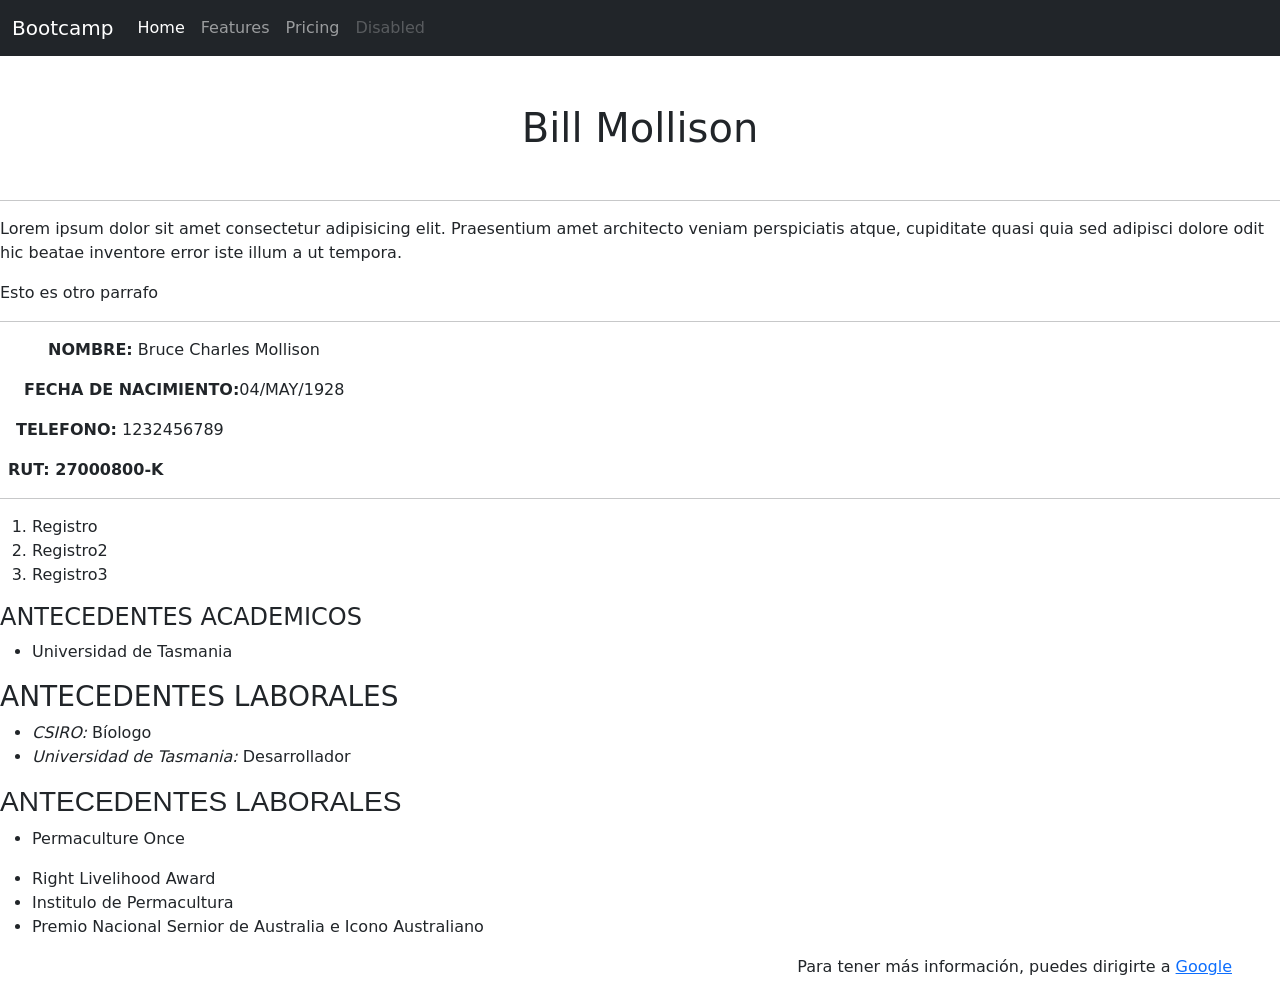
<file: 1.- S1/Comprobacion/index.html>
<!-- Creando un comentario en HTML -->
<!-- HTML:5 Genera estructura basica automaticamente-->
<!DOCTYPE html> <!-- Siempre incluye etiqueta DOCTYPE e indica el tipo de archivo-->
<html lang="en">
  <head>
    <meta charset="utf-8">
    <meta name="viewport" content="width=device-width, initial-scale=1">
    <title>Bootstrap demo</title>
    <!--Enlace hacia la pagina de estilo de boostrap-->
    <link href="https://cdn.jsdelivr.net/npm/bootstrap@5.3.0-alpha1/dist/css/bootstrap.min.css" rel="stylesheet" integrity="sha384-GLhlTQ8iRABdZLl6O3oVMWSktQOp6b7In1Zl3/Jr59b6EGGoI1aFkw7cmDA6j6gD" crossorigin="anonymous">
  </head>
  <body><!-- etiqueta de apertura del body-->
    <!-- barra de navegacion o navbar-->
    <nav class="navbar navbar-expand-lg navbar-dark bg-dark">
        <div class="container-fluid">
            <a class="navbar-brand" href="#">Bootcamp</a>
            <button class="navbar-toggler" type="button" data-bs-toggle="collapse" data-bs-target="#navbarNav"
                aria-controls="navbarNav" aria-expanded="false" aria-label="Toggle navigation">
                <span class="navbar-toggler-icon"></span>
            </button>
            <div class="collapse navbar-collapse" id="navbarNav">
                <ul class="navbar-nav">
                    <li class="nav-item">
                        <a class="nav-link active" aria-current="page" href="#">Home</a>
                    </li>
                    <li class="nav-item">
                        <a class="nav-link" href="#">Features</a>
                    </li>
                    <li class="nav-item">
                        <a class="nav-link" href="#">Pricing</a>
                    </li>
                    <li class="nav-item">
                        <a class="nav-link disabled">Disabled</a>
                    </li>
                </ul>
            </div>
        </div>
    </nav>


    <!--etiquetas para titulos H1,H2,H3,H4,H5,H6-->
    <h1 class="text-center mt-5 mb-5">Bill Mollison</h1>
    <hr>
        <p>Lorem ipsum dolor sit amet consectetur adipisicing elit. Praesentium amet architecto veniam perspiciatis atque, cupiditate quasi quia sed adipisci dolore odit hic beatae inventore error iste illum a ut tempora.</p>
        <p>Esto es otro parrafo</p>
    <hr>
    <p class="ms-5">
        <b>NOMBRE:</b> Bruce Charles Mollison
    </p>
    <p class="ms-4"><b>FECHA DE NACIMIENTO:</b>04/MAY/1928</p>
    <p class="ms-3"><b>TELEFONO:</b> 1232456789</p>
    <p class="ms-2"><b>RUT: 27000800-K</b></p>
    <hr>

    <!--lista ordenada-->
    <ol>
        <li>Registro</li>
        <li>Registro2</li>
        <li>Registro3</li>
    </ol>

    <!--lista no ordenada-->
    <h4>ANTECEDENTES ACADEMICOS</h2>
    <ul>
        <li>Universidad de Tasmania</li>
    </ul>

    <!--lista no ordenada-->
    <h3>ANTECEDENTES LABORALES</h2>
    <ul>
        <li>
            <i>CSIRO:</i> Bíologo
        </li>
        <li><i>Universidad de Tasmania:</i> Desarrollador</li>
    </ul>

    <!--lista no ordenada-->
    <h3 style="font-family: Verdana, Geneva, Tahoma, sans-serif;">ANTECEDENTES LABORALES</h3>
    <ul>
        <li><p>Permaculture Once</p></li>
        <li>Right Livelihood Award</li>
        <li>Institulo de Permacultura</li>
        <li>Premio Nacional Sernior de Australia e Icono Australiano</li>
    </ul>
    <p class="text-end me-5">
        Para tener más información, puedes dirigirte a <a href="https://google.com" target="_blank">Google</a> 
    </p>

    <!--Javascript o bootstrap bundle, bootstrap popper-->
    <script src="https://cdn.jsdelivr.net/npm/bootstrap@5.3.0-alpha1/dist/js/bootstrap.bundle.min.js" integrity="sha384-w76AqPfDkMBDXo30jS1Sgez6pr3x5MlQ1ZAGC+nuZB+EYdgRZgiwxhTBTkF7CXvN" crossorigin="anonymous"></script>
  </body> <!-- etiqueta de cierre-->
</html>
</file>
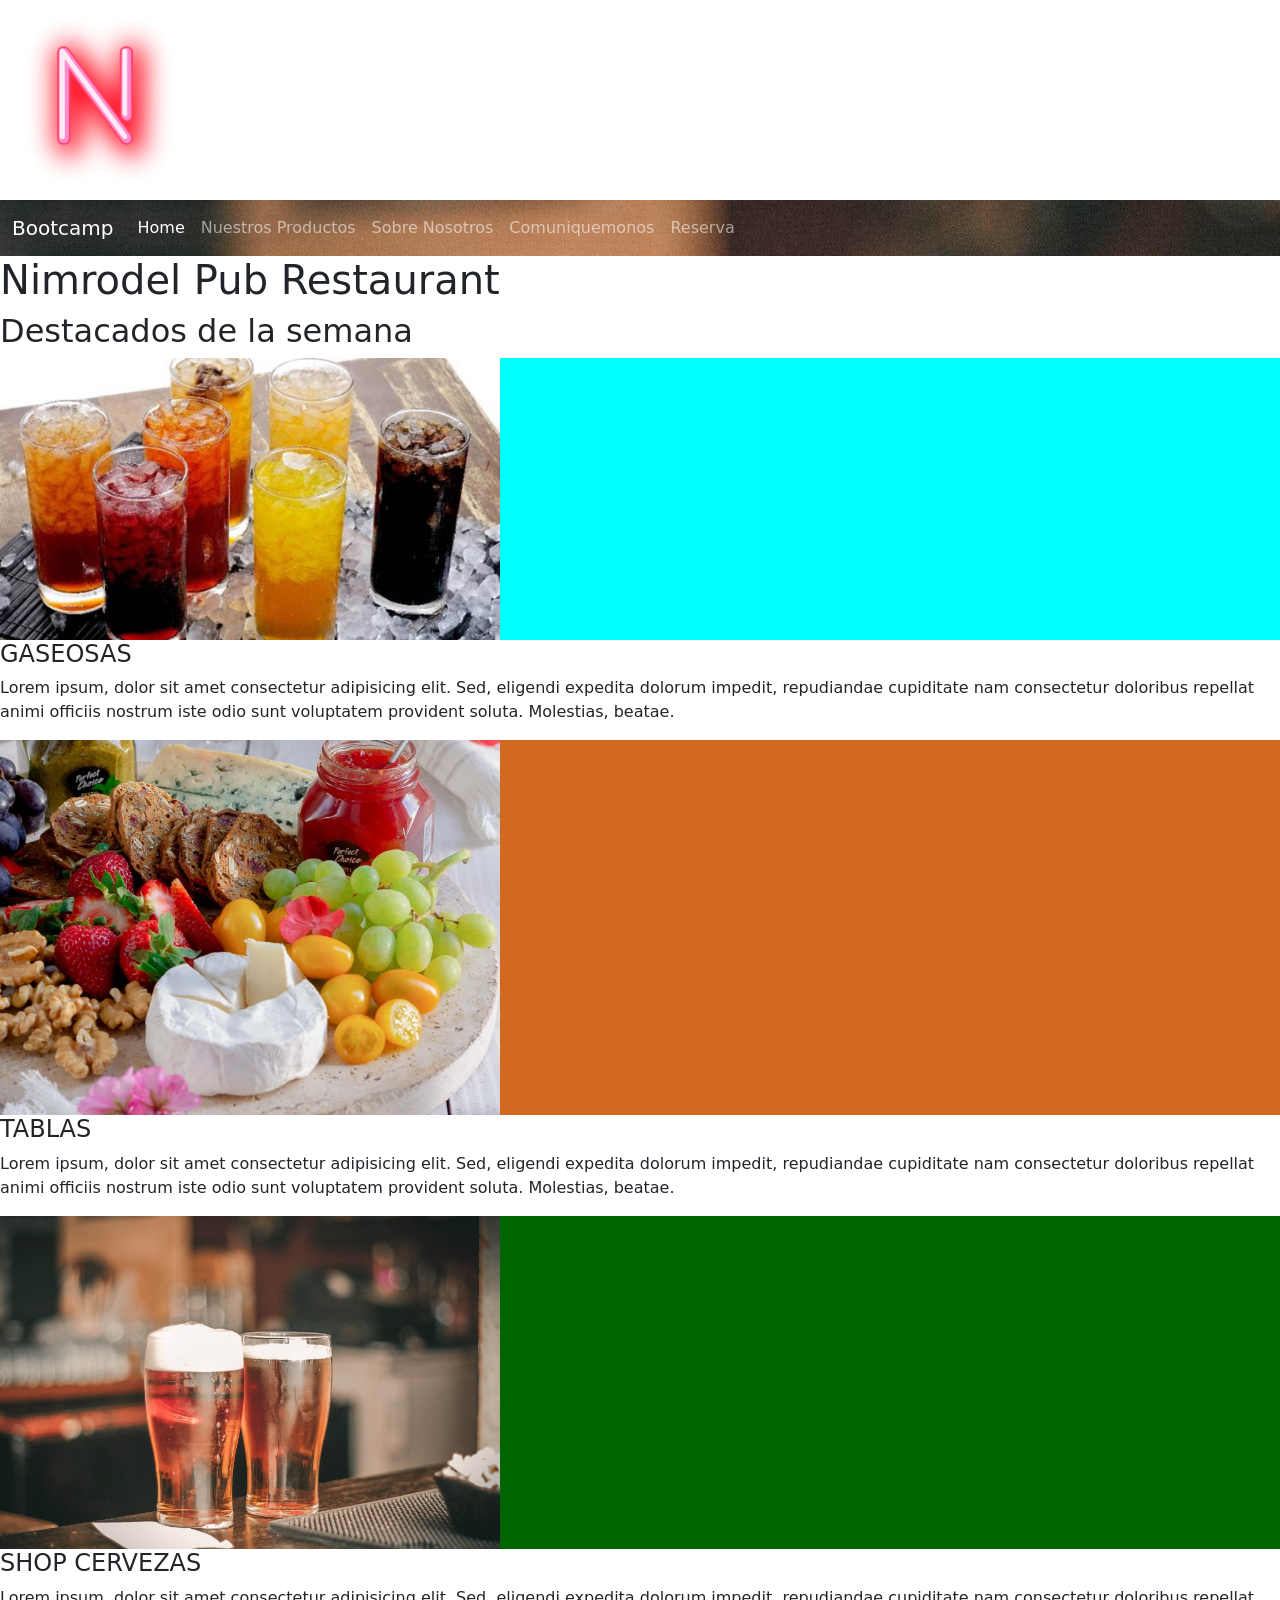
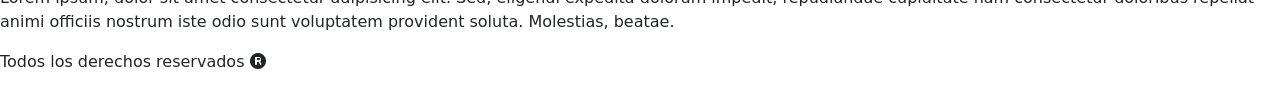
<file: 1.- S1/Evaluacion Final/index.html>
<!-- Creando un comentario en HTML -->
<!-- HTML:5 Genera estructura basica automaticamente-->
<!DOCTYPE html> <!-- Siempre incluye etiqueta DOCTYPE e indica el tipo de archivo-->
<html lang="en">
  <head>
    <meta charset="utf-8">
    <meta name="viewport" content="width=device-width, initial-scale=1">
    <link rel="shortcut icon" href="./img/n1.ico">
    <div>
        <img src="./img/n.png" alt="Logo" style="width: 200px;">
    </div>
    <title>Nimrodel Pub Restaurant</title>
    <!--fontawesome-->
    <link rel="stylesheet" href="https://cdnjs.cloudflare.com/ajax/libs/font-awesome/6.3.0/css/all.min.css" integrity="sha384- UHRtZLI+pbxtHCWp1t77Bi1L4ZtiqrqD80Kn4Z8NTSRyMA2Fd33n5dQ8lWUE00s/" crossorigin="anonymous">
    <!--Enlace hacia la pagina de estilo de boostrap-->
    <link href="https://cdn.jsdelivr.net/npm/bootstrap@5.3.0-alpha1/dist/css/bootstrap.min.css" rel="stylesheet" integrity="sha384-GLhlTQ8iRABdZLl6O3oVMWSktQOp6b7In1Zl3/Jr59b6EGGoI1aFkw7cmDA6j6gD" crossorigin="anonymous">
  </head>
  <body><!-- etiqueta de apertura del body-->
    <!-- barra de navegacion o navbar-->
    <nav class="navbar navbar-expand-lg navbar-dark bg-dark" style="background-image: url('./img/shop.jpeg')">
        <div class="container-fluid">
            <a class="navbar-brand" href="#">Bootcamp</a>
            <button class="navbar-toggler" type="button" data-bs-toggle="collapse" data-bs-target="#navbarNav"
                aria-controls="navbarNav" aria-expanded="false" aria-label="Toggle navigation">
                <span class="navbar-toggler-icon"></span>
            </button>
            <div class="collapse navbar-collapse" id="navbarNav">
                <ul class="navbar-nav">
                    <li class="nav-item">
                        <a class="nav-link active" aria-current="page" href="#">Home</a>
                    </li>
                    <li class="nav-item">
                        <a class="nav-link" href="#">Nuestros Productos</a>
                    </li>
                    <li class="nav-item">
                        <a class="nav-link" href="#">Sobre Nosotros</a>
                    </li>
                    <li class="nav-item">
                        <a class="nav-link" href="#">Comuniquemonos</a>
                    </li>
                    <li class="nav-item">
                        <a class="nav-link" href="#">Reserva</a>
                    </li>
                </ul>
            </div>
        </div>
    </nav>

    <!--Seccion Titulo Pagina-->
    <section>
        <h1>Nimrodel Pub Restaurant</h1>
    </section>

    <!--Contenido-->
    <main>
        <!--Destacados de la semana-->
        <h2>Destacados de la semana</h2>
        <section>
            <div style="background-color: aqua;">
                <img src="./img/bebidas.jpg" alt="bebidas" style="width: 500px;">
            </div>
            <div>
                <h4>GASEOSAS</h4>
            </div>
            <div>
                <p>Lorem ipsum, dolor sit amet consectetur adipisicing elit. Sed, eligendi expedita dolorum impedit, repudiandae cupiditate nam consectetur doloribus repellat animi officiis nostrum iste odio sunt voluptatem provident soluta. Molestias, beatae.</p>
            </div>
        </section>
        <section>
            <div style="background-color: chocolate">
                <img src="./img/tablas.jpg" alt="bebidas" style="width: 500px;">
            </div>
            <div>
                <h4>TABLAS</h4>
            </div>
            <div>
                <p>Lorem ipsum, dolor sit amet consectetur adipisicing elit. Sed, eligendi expedita dolorum impedit, repudiandae cupiditate nam consectetur doloribus repellat animi officiis nostrum iste odio sunt voluptatem provident soluta. Molestias, beatae.</p>
            </div>
        </section>
        <section>
            <div style="background-color: darkgreen">
                <img src="./img/shop.jpeg" alt="bebidas" style="width: 500px;">
            </div>
            <div>
                <h4>SHOP CERVEZAS</h4>
            </div>
            <div>
                <p>Lorem ipsum, dolor sit amet consectetur adipisicing elit. Sed, eligendi expedita dolorum impedit, repudiandae cupiditate nam consectetur doloribus repellat animi officiis nostrum iste odio sunt voluptatem provident soluta. Molestias, beatae.</p>
            </div>
        </section>
    </main>

    <!--pie de pagina o footer-->
    <footer>
        <p>Todos los derechos reservados <i class="fa-solid fa-registered"></i></p>
    </footer>

    <!--Javascript o bootstrap bundle, bootstrap popper-->
    <script src="https://cdn.jsdelivr.net/npm/bootstrap@5.3.0-alpha1/dist/js/bootstrap.bundle.min.js" integrity="sha384-w76AqPfDkMBDXo30jS1Sgez6pr3x5MlQ1ZAGC+nuZB+EYdgRZgiwxhTBTkF7CXvN" crossorigin="anonymous"></script>
  </body> <!-- etiqueta de cierre-->
</html>
</file>
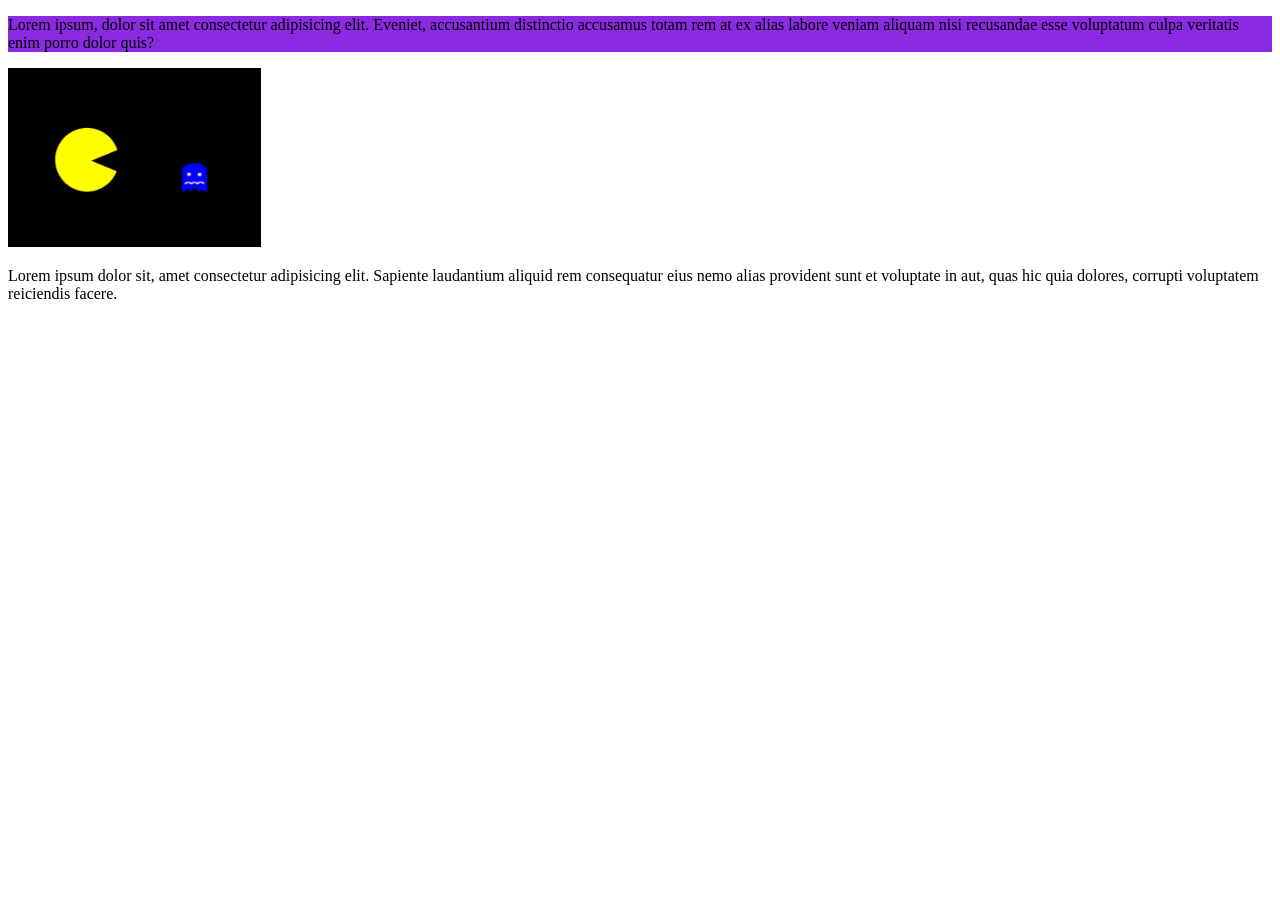
<file: 10.- S10/Comprobacion/index.html>
<!DOCTYPE html>
<html lang="en">
<head>
    <meta charset="UTF-8">
    <meta http-equiv="X-UA-Compatible" content="IE=edge">
    <meta name="viewport" content="width=device-width, initial-scale=1.0">
    <title>Document</title>
    <link rel="stylesheet" href="./css/style.css">
    <!-- jQuery -->
    <script src="https://code.jquery.com/jquery-3.6.4.js" integrity="sha256-a9jBBRygX1Bh5lt8GZjXDzyOB+bWve9EiO7tROUtj/E=" crossorigin="anonymous"></script>
</head>
<body>
    <!-- estructura a modificar -->
    <div class="caja1 container">
        <div id="text1">
            <p> Lorem ipsum, dolor sit amet consectetur adipisicing elit. Eveniet, accusantium distinctio accusamus totam
                rem at ex alias labore veniam aliquam nisi recusandae esse voluptatum culpa veritatis enim porro dolor quis?
            </p>
        </div>
        <div id="text2">
            <p> Lorem ipsum, dolor sit amet consectetur adipisicing elit. Eveniet, accusantium distinctio accusamus totam
                rem at ex alias labore veniam aliquam nisi recusandae esse voluptatum culpa veritatis enim porro dolor quis?
            </p>
        </div>
    </div>
    <div id="caja2"> <img src="./img/Pac-Man_Cutscene.svg.png" id="img" width="20%" alt=""> </div>
    <div id="caja3">
        <p>Lorem ipsum dolor sit, amet consectetur adipisicing elit. Sapiente laudantium aliquid rem consequatur eius nemo
            alias provident sunt et voluptate in aut, quas hic quia dolores, corrupti voluptatem reiciendis facere.</p>
    </div>
    <!-- enlazar el script -->
    <script src="./js/javascript.js"></script>
</body>
</html>
</file>
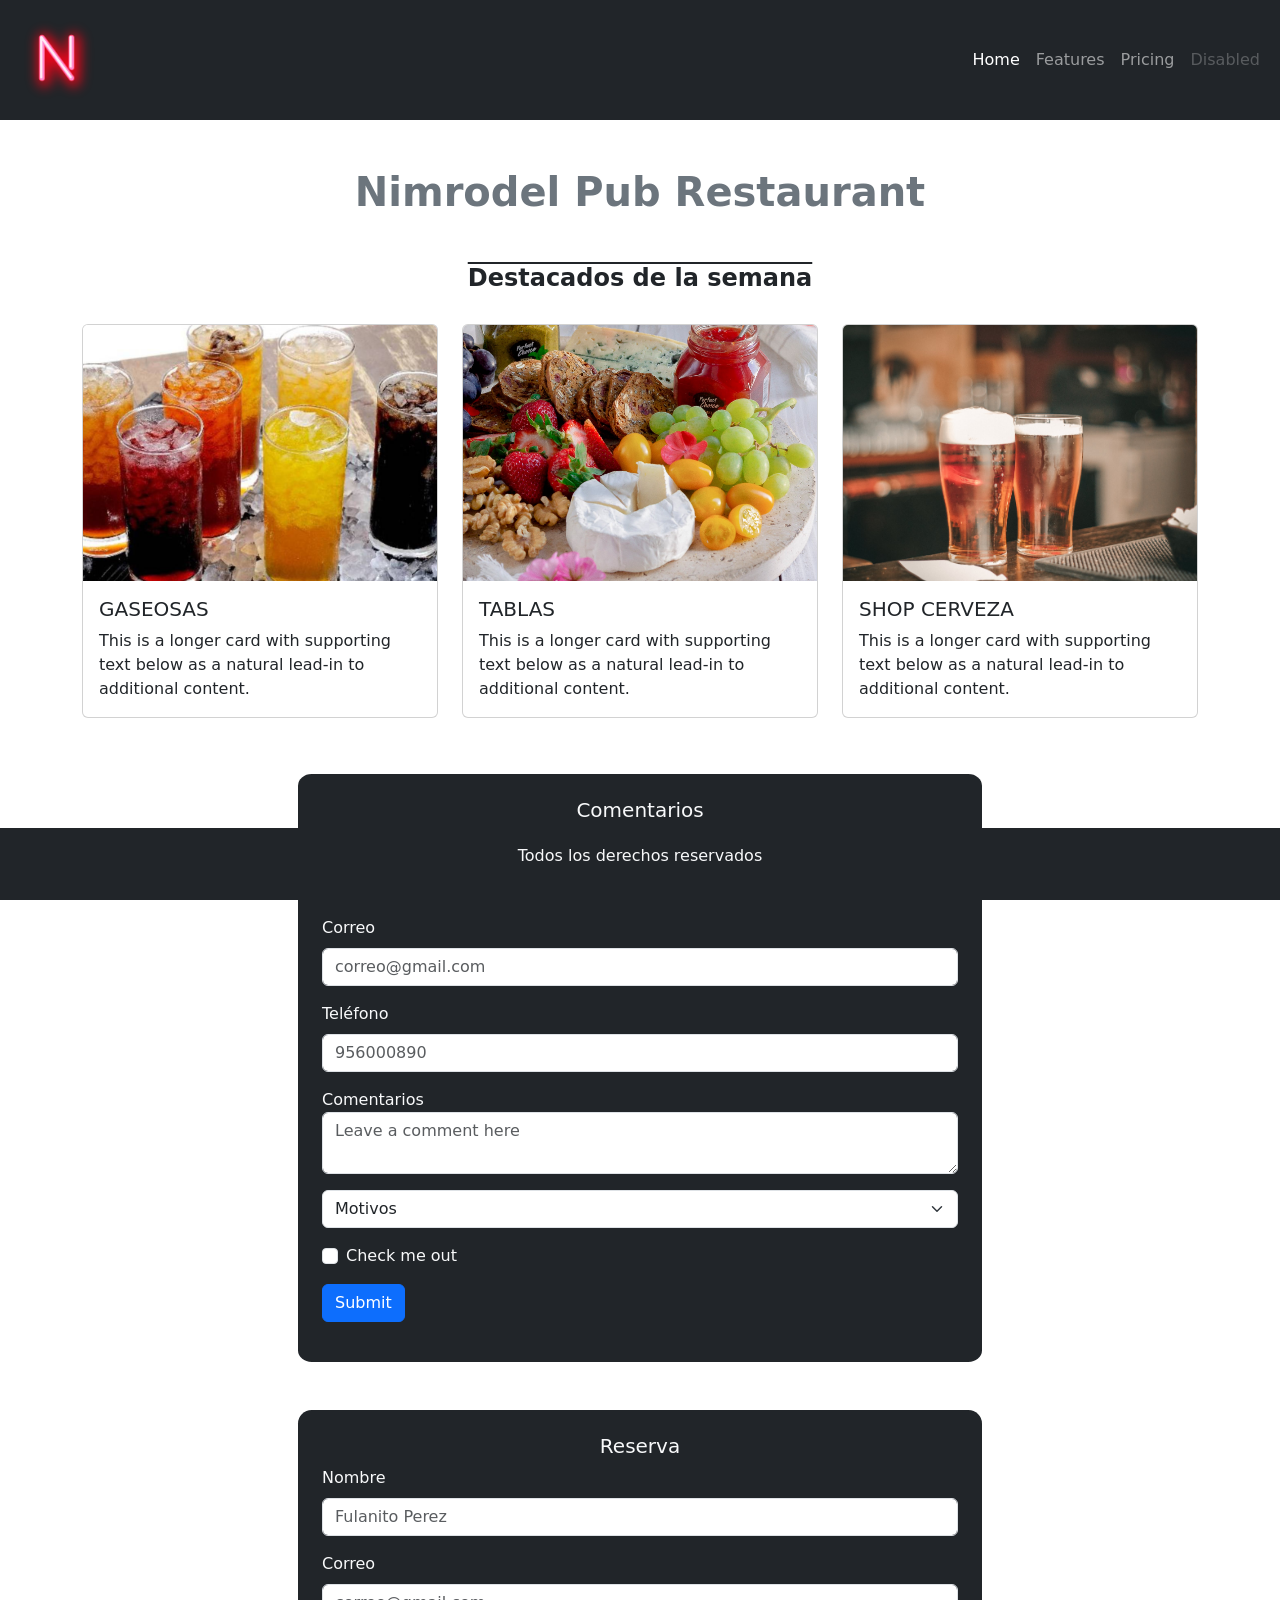
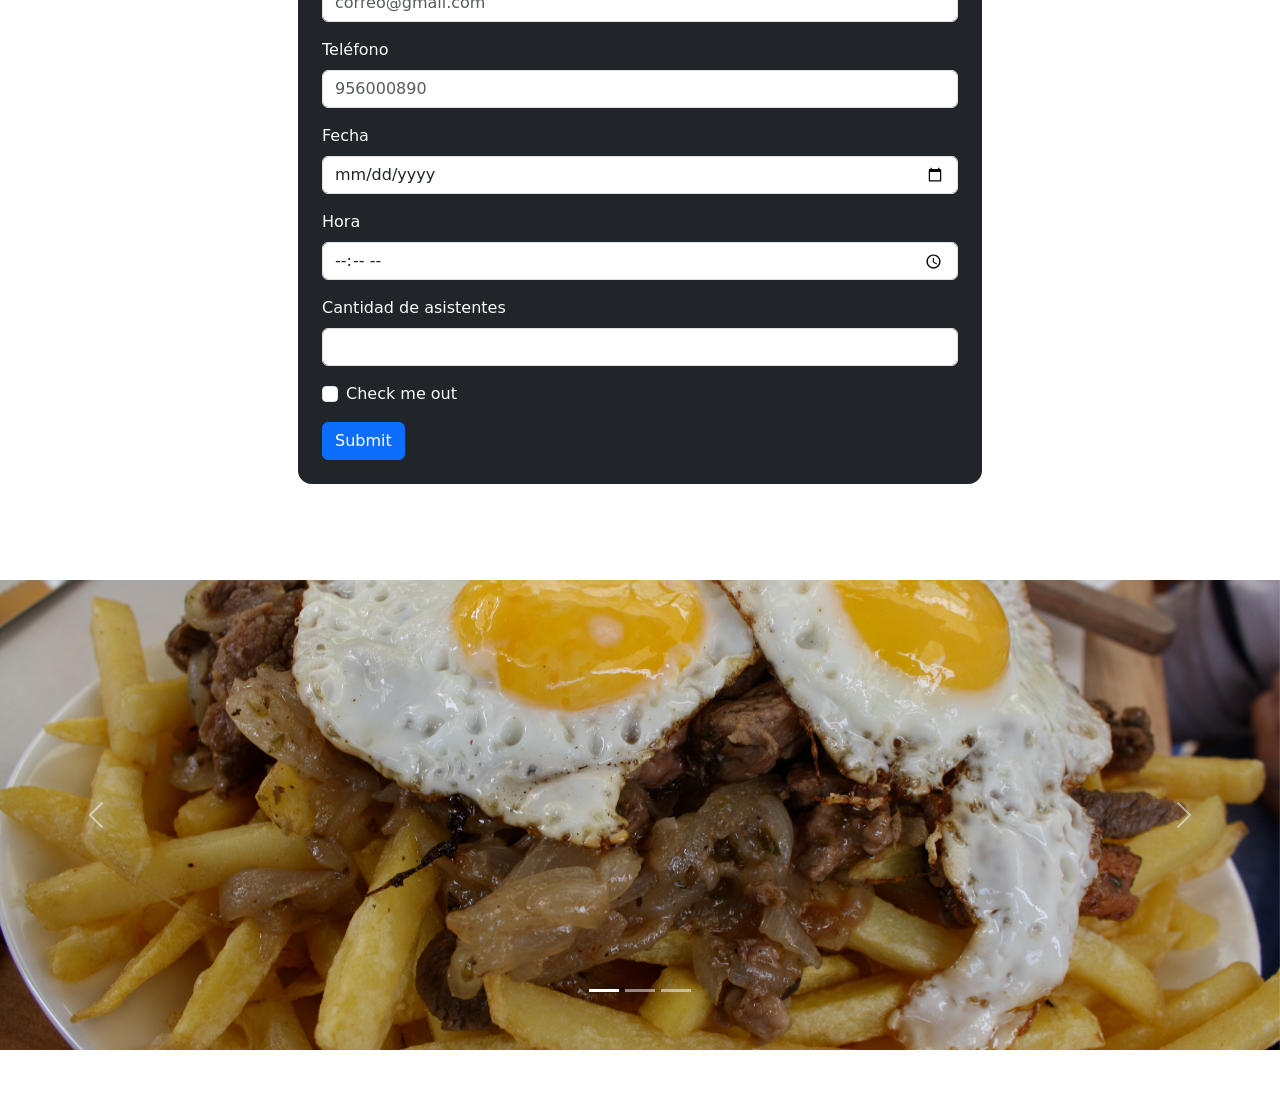
<file: 10.- S10/Evaluacion Final/index.html>
<!doctype html>
<html lang="en">
  <head>
    <meta charset="utf-8">
    <meta name="viewport" content="width=device-width, initial-scale=1">
    <title>Nimrodel Pub Restaurant</title>
    <!--bootstrap style-->
    <link href="https://cdn.jsdelivr.net/npm/bootstrap@5.3.0-alpha2/dist/css/bootstrap.min.css" rel="stylesheet" integrity="sha384-aFq/bzH65dt+w6FI2ooMVUpc+21e0SRygnTpmBvdBgSdnuTN7QbdgL+OapgHtvPp" crossorigin="anonymous">
    <!-- estilo propio -->
    <link rel="stylesheet" href="./css/style.css">
    <!-- jQuery -->
    <script src="https://code.jquery.com/jquery-3.6.4.js" integrity="sha256-a9jBBRygX1Bh5lt8GZjXDzyOB+bWve9EiO7tROUtj/E=" crossorigin="anonymous"></script>
  </head>
  <body>
    <!-- nav -->
    <nav class="navbar navbar-expand-lg navbar-dark bg-dark">
        <div class="container-fluid">
          <a class="navbar-brand w-75" href="#"><img src="./img/n.png" alt="logo" class=""></a>
          <button class="navbar-toggler" type="button" data-bs-toggle="collapse" data-bs-target="#navbarNav" aria-controls="navbarNav" aria-expanded="false" aria-label="Toggle navigation">
            <span class="navbar-toggler-icon"></span>
          </button>
          <div class="collapse navbar-collapse" id="navbarNav">
            <ul class="navbar-nav ms-auto">
              <li class="nav-item">
                <a class="nav-link active" aria-current="page" href="#">Home</a>
              </li>
              <li class="nav-item">
                <a class="nav-link" href="#">Features</a>
              </li>
              <li class="nav-item">
                <a class="nav-link" href="#">Pricing</a>
              </li>
              <li class="nav-item">
                <a class="nav-link disabled">Disabled</a>
              </li>
            </ul>
          </div>
        </div>
    </nav>

    <!-- titulo -->
    <section class="mt-5">
        <div class="container text-center">
          <h1 class="pb-4 text-secondary fw-bold">Nimrodel Pub Restaurant</h1>
          <h4 class="pt-3 fw-bold">Destacados de la semana</h4>
        </div>
    </section>

    <!-- cartas -->
    <section class="container mt-4">
        <div class="row row-cols-1 row-cols-md-3 g-6">
            <!-- primera carta -->
            <div class="col my-2">
              <div class="card h-100">
                <img src="./img/bebidas.jpg" class="card-img-top object-fit-cover" alt="bebidas" style="height: 20vw;">
                <div class="card-body">
                  <h5 class="card-title">GASEOSAS</h5>
                  <p class="card-text">This is a longer card with supporting text below as a natural lead-in to additional content.</p>
                </div>
              </div>
            </div>
            <!-- segunda carta -->
            <div class="col my-2">
              <div class="card h-100">
                <img src="./img/tablas.jpg" class="card-img-top object-fit-cover" alt="tablas" style="height: 20vw;">
                <div class="card-body">
                  <h5 class="card-title">TABLAS</h5>
                  <p class="card-text">This is a longer card with supporting text below as a natural lead-in to additional content.</p>
                </div>
              </div>
            </div>
            <!-- tercera carta -->
            <div class="col my-2">
              <div class="card h-100">
                <img src="./img/shop.jpeg" class="card-img-top object-fit-cover" alt="shops" style="height: 20vw;">
                <div class="card-body">
                  <h5 class="card-title">SHOP CERVEZA</h5>
                  <p class="card-text">This is a longer card with supporting text below as a natural lead-in to additional content.</p>
                </div>
              </div>
            </div>
        </div>
    </section>

    <!-- formularios -->
    <section class="container mt-5 mb-5 d-none d-md-block">
      <div class="row">
        <!-- contacto -->
        <div class="formulario col-sm-12 col-md-12 mb-5 m-auto p-4 bg-dark text-light">
            <form>
                <h5 class="text-center">Comentarios</h5>
                <div class="mb-3"> <!--nombre-->
                  <label for="nombre" class="form-label">Nombre</label>
                  <input type="text" class="form-control" id="nombreC" aria-describedby="ingresoNombre" placeholder="Fulanito Perez">
                </div>
                <div class="mb-3"><!--Correo-->
                  <label for="correo" class="form-label">Correo</label>
                  <input type="email" class="form-control" id="correoC" placeholder="correo@gmail.com">
                </div>
                <div class="mb-3"><!--telefono-->
                  <label for="telefono" class="form-label">Teléfono</label>
                  <input type="tel" class="form-control" id="telefonoC" placeholder="956000890">
                </div>
                <div class="mb-3"><!--comentarios-->
                  <label for="floatingTextarea">Comentarios</label>
                  <textarea class="form-control" placeholder="Leave a comment here" id="floatingTextarea"></textarea>
                </div>
                <select class="form-select mb-3" aria-label="select"><!--selector-->
                  <option selected>Motivos</option>
                  <option value="1">One</option>
                  <option value="2">Two</option>
                  <option value="3">Three</option>
                </select>
                <div class="mb-3 form-check"> <!--checkbox-->
                  <input type="checkbox" class="form-check-input" id="exampleCheck1C">
                  <label class="form-check-label" for="exampleCheck1">Check me out</label>
                </div>
                <!-- boton -->
                <button type="submit" class="btn btn-primary mb-3">Submit</button>
            </form>
        </div>
        <!-- reserva -->
        <div class="formulario col-sm-12 col-md-12 mb-5 m-auto p-4 bg-dark text-light">
            <form id="reserva">
              <h5 class="text-center">Reserva</h5>
              <div class="mb-3"> <!--nombre-->
                <label for="nombre" class="form-label">Nombre</label>
                <input type="text" class="form-control" id="nombreReserva" aria-describedby="ingresoNombre" placeholder="Fulanito Perez">
              </div>
              <div class="mb-3"><!--Correo-->
                <label for="correo" class="form-label">Correo</label>
                <input type="email" class="form-control" id="correoReserva" placeholder="correo@gmail.com">
              </div>
              <div class="mb-3"><!--telefono-->
                <label for="telefono" class="form-label">Teléfono</label>
                <input type="tel" class="form-control" id="telefonoReserva" placeholder="956000890">
              </div>
              <div class="mb-3"><!--fecha-->
                <label for="fecha" class="form-label">Fecha</label>
                <input type="date" class="form-control" id="fechaReserva">
              </div>
              <div class="mb-3"><!--hora-->
                <label for="hora" class="form-label">Hora</label>
                <input type="time" class="form-control" id="horaReserva">
              </div>
              <div class="mb-3"><!--cantidad de asistentes-->
                <label for="asistentes" class="form-label">Cantidad de asistentes</label>
                <input type="number" class="form-control" id="asistentesReserva" min="1">
              </div>
                <div class="mb-3 form-check">
                  <input type="checkbox" class="form-check-input" id="exampleCheck1Reserva">
                  <label class="form-check-label" for="exampleCheck1">Check me out</label>
                </div>
                <button type="submit" class="btn btn-primary">Submit</button>
            </form>
        </div>
      </div>
    </section>

    <!-- carousel de imagenes -->
    <section class="container-fluid mb-5 p-0 stycky-bottom">
      <div id="carouselExampleIndicators" class="carousel slide">
        <div class="carousel-indicators mb-5">
          <button type="button" data-bs-target="#carouselExampleIndicators" data-bs-slide-to="0" class="active" aria-current="true" aria-label="Slide 1"></button>
          <button type="button" data-bs-target="#carouselExampleIndicators" data-bs-slide-to="1" aria-label="Slide 2"></button>
          <button type="button" data-bs-target="#carouselExampleIndicators" data-bs-slide-to="2" aria-label="Slide 3"></button>
        </div>
        <div class="carousel-inner">
          <div class="carousel-item active">
            <img src="./img/chorillana.jpg" class="d-block w-100" alt="...">
          </div>
          <div class="carousel-item">
            <img src="./img/mojito.jpg" class="d-block w-100" alt="...">
          </div>
          <div class="carousel-item">
            <img src="./img/vino.jpg" class="d-block w-100" alt="...">
          </div>
        </div>
        <button class="carousel-control-prev" type="button" data-bs-target="#carouselExampleIndicators" data-bs-slide="prev">
          <span class="carousel-control-prev-icon" aria-hidden="true"></span>
          <span class="visually-hidden">Previous</span>
        </button>
        <button class="carousel-control-next" type="button" data-bs-target="#carouselExampleIndicators" data-bs-slide="next">
          <span class="carousel-control-next-icon" aria-hidden="true"></span>
          <span class="visually-hidden">Next</span>
        </button>
      </div>
    </section>
    
    <!-- footer o pie de pagina -->
    <footer class="p-3 bg-dark text-light text-center fixed-bottom">
        <p>Todos los derechos reservados</p>
    </footer>
    <!-- bootstrap javascript, popper y bundle -->
    <script src="https://cdn.jsdelivr.net/npm/bootstrap@5.3.0-alpha2/dist/js/bootstrap.bundle.min.js" integrity="sha384-qKXV1j0HvMUeCBQ+QVp7JcfGl760yU08IQ+GpUo5hlbpg51QRiuqHAJz8+BrxE/N" crossorigin="anonymous"></script>
    <!-- agregando javascript propio -->
    <script src="./js/javascript.js"></script>
  </body>
</html>

<!-- 
https://i.postimg.cc/44crbz5p/bebidas.jpg
https://i.postimg.cc/VLc27dGp/n.png
https://i.postimg.cc/KvrwCxCz/shop.jpg
https://i.postimg.cc/FHr84wQx/tablas.jpg 
-->
</file>
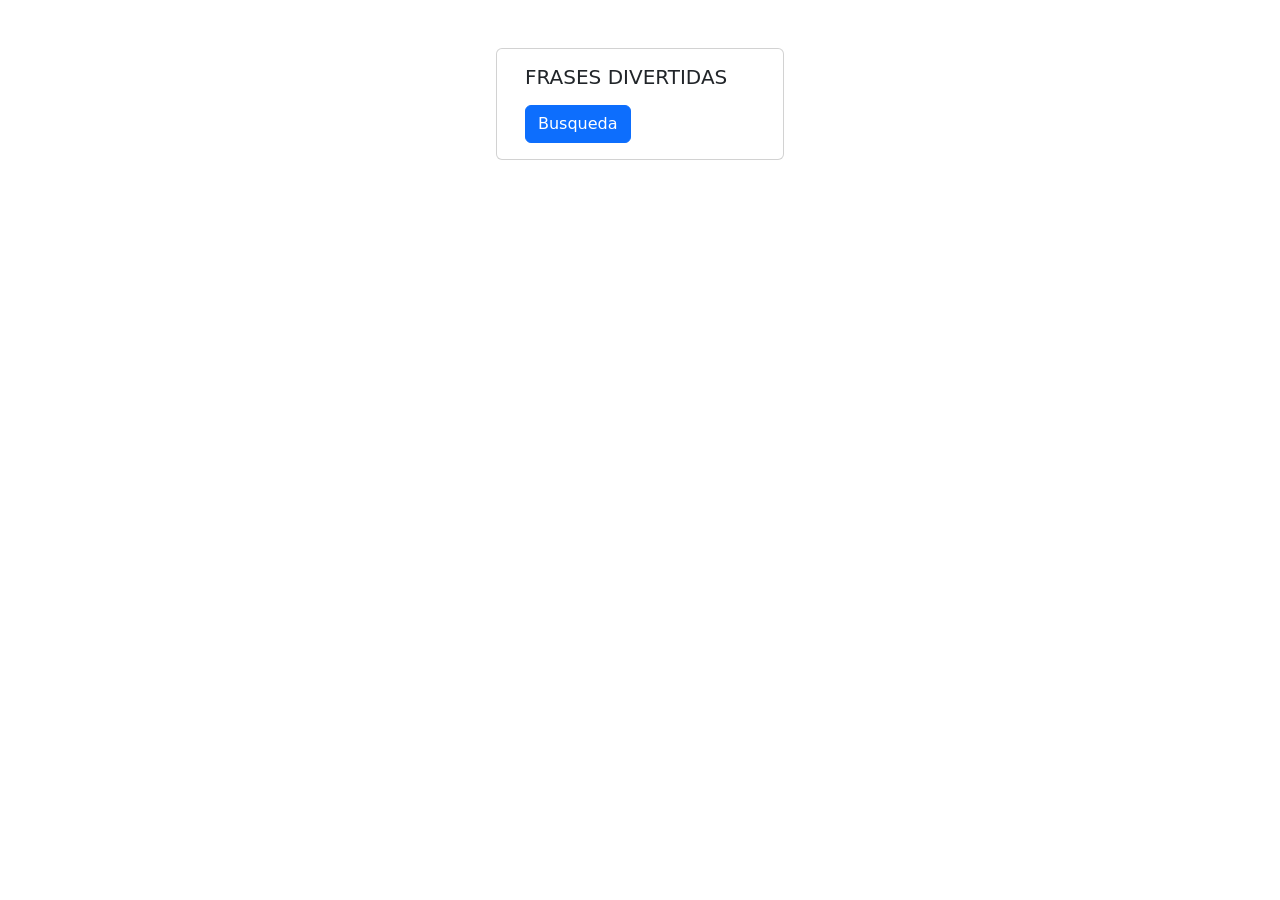
<file: 11.- S11/Comprobacion/index.html>
<!DOCTYPE html>
<html lang="en">
<head>
    <meta charset="UTF-8">
    <meta http-equiv="X-UA-Compatible" content="IE=edge">
    <meta name="viewport" content="width=device-width, initial-scale=1.0">
    <title>Ejercicio Comprobacion S11, Consumo con FETCH</title>
     <!--bootstrap style-->
     <link href="https://cdn.jsdelivr.net/npm/bootstrap@5.3.0-alpha2/dist/css/bootstrap.min.css" rel="stylesheet" integrity="sha384-aFq/bzH65dt+w6FI2ooMVUpc+21e0SRygnTpmBvdBgSdnuTN7QbdgL+OapgHtvPp" crossorigin="anonymous">
</head>
<body>
    
    <div class="card container mt-5" style="width: 18rem;">
        <div class="card-body">
          <h5 class="card-title">FRASES DIVERTIDAS</h5>
          <p class="card-text" id="texto"></p>
          <a href="#" class="btn btn-primary" id="boton">Busqueda</a>
        </div>
    </div>
 
    <!-- enlazar javascript -->
    <script src="./js/javascript.js"></script>
</body>
</html>
</file>
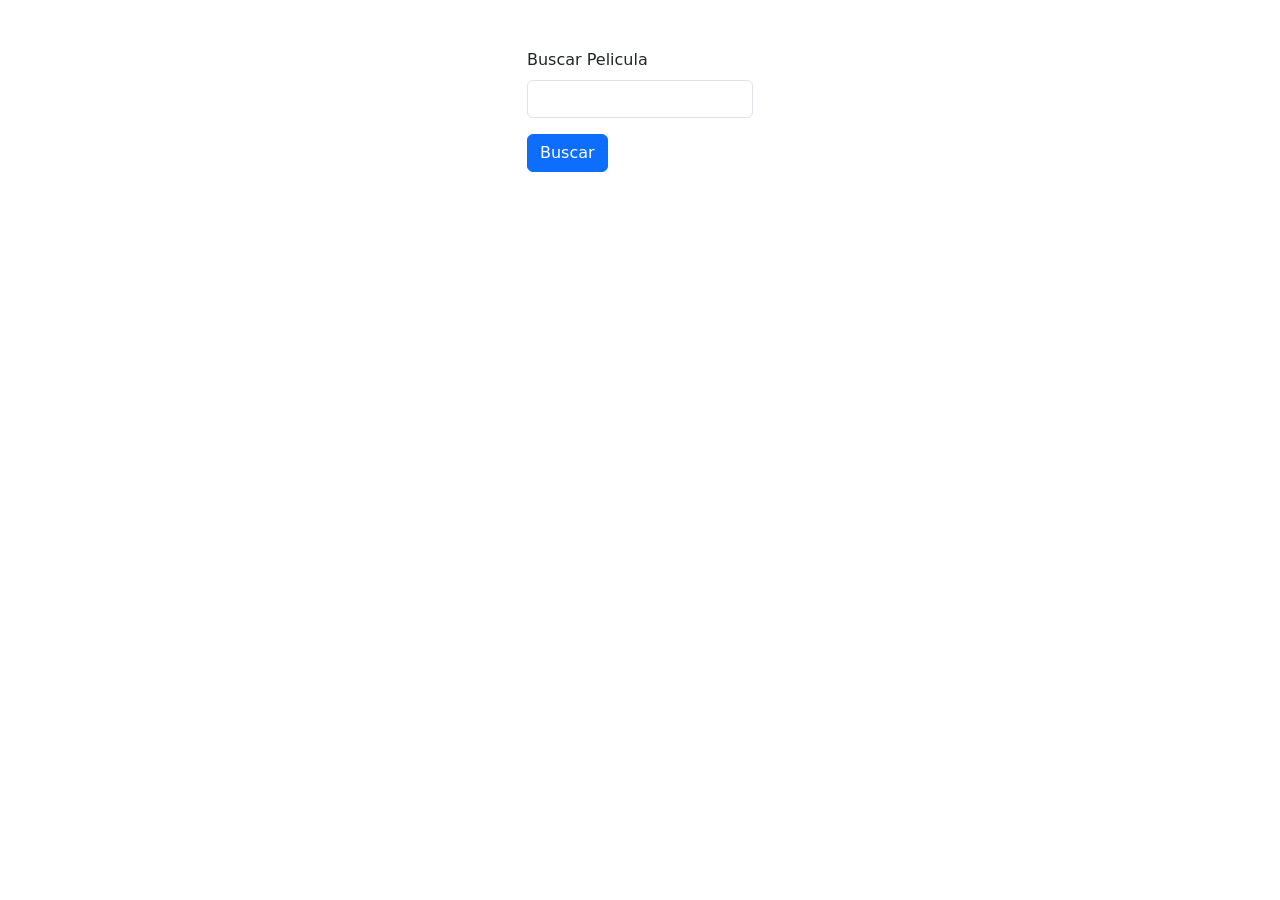
<file: 11.- S11/Evaluacion/index.html>
<!DOCTYPE html>
<html lang="en">
<head>
    <meta charset="UTF-8">
    <meta http-equiv="X-UA-Compatible" content="IE=edge">
    <meta name="viewport" content="width=device-width, initial-scale=1.0">
    <title>Ejercicio Comprobacion S11, Consumo con FETCH API</title>
     <!--bootstrap style-->
     <link href="https://cdn.jsdelivr.net/npm/bootstrap@5.3.0-alpha2/dist/css/bootstrap.min.css" rel="stylesheet" integrity="sha384-aFq/bzH65dt+w6FI2ooMVUpc+21e0SRygnTpmBvdBgSdnuTN7QbdgL+OapgHtvPp" crossorigin="anonymous">
     <!-- jQuery -->
    <script src="https://code.jquery.com/jquery-3.6.4.js" integrity="sha256-a9jBBRygX1Bh5lt8GZjXDzyOB+bWve9EiO7tROUtj/E=" crossorigin="anonymous"></script>
</head>
<body>
    
    <div class="container mt-5">
        <div class="d-flex justify-content-center">
            <form id="formulario">
                <div class="mb-3">
                    <label for="ingreso" class="form-label">Buscar Pelicula</label>
                    <input type="text" class="form-control" id="ingreso" aria-describedby="emailHelp">
                </div>
                <button type="submit" class="btn btn-primary">Buscar</button>
            </form>
        </div>
        <div id="tarjeta" class="row row-cols-1 row-cols-md-3 g-6 m-auto"></div>
    </div>

    <!-- enlazar javascript -->
    <script src="./js/javascript.js"></script>
</body>
</html>
</file>
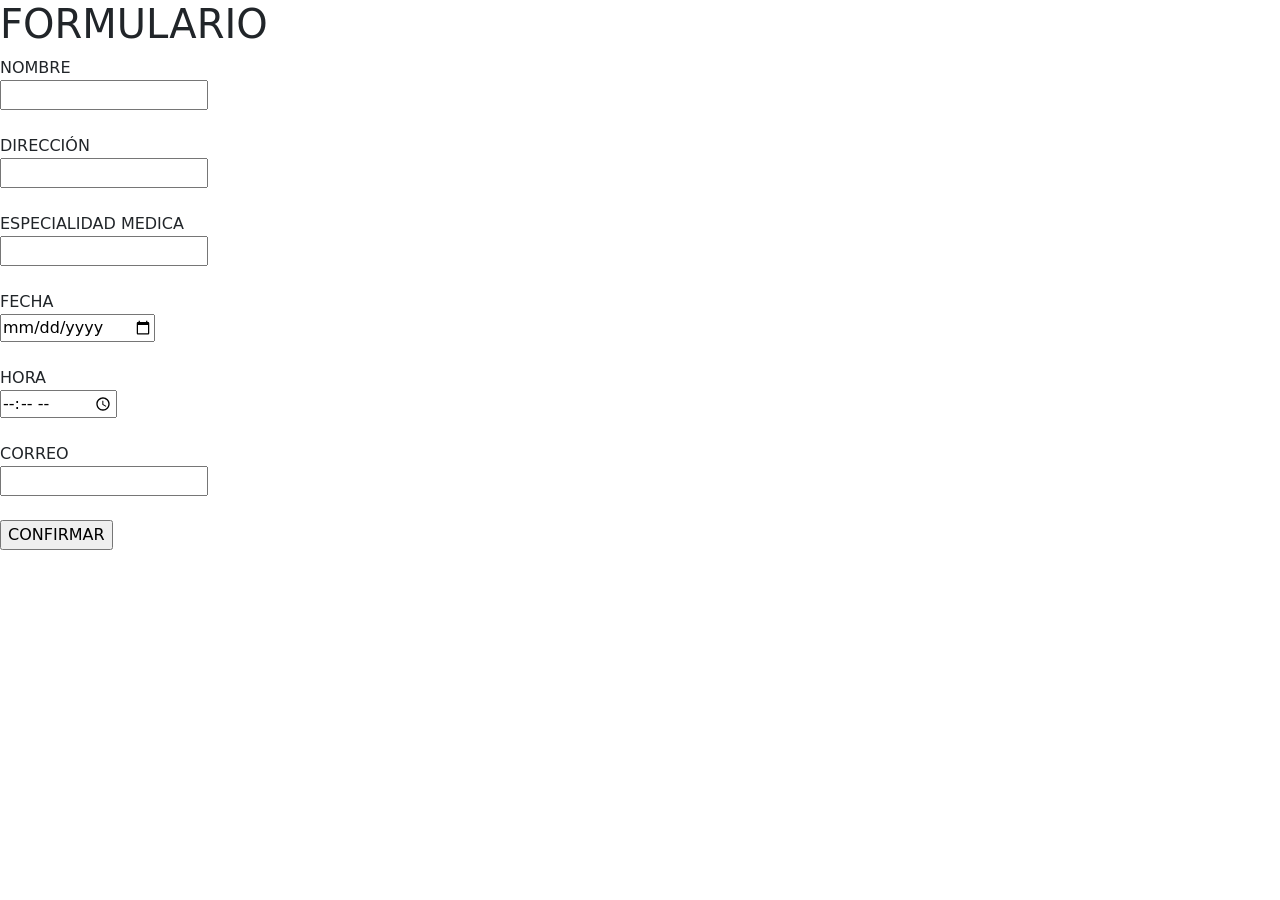
<file: 2.- S2/Comprobacion/index.html>
<!-- Creando un comentario en HTML -->
<!-- HTML:5 Genera estructura basica automaticamente-->
<!DOCTYPE html> <!-- Siempre incluye etiqueta DOCTYPE e indica el tipo de archivo-->
<html lang="en">
  <head>
    <meta charset="utf-8">
    <meta name="viewport" content="width=device-width, initial-scale=1">
    <title>Prueba Formulario</title>
    <!--Enlace hacia la pagina de estilo de boostrap-->
    <link href="https://cdn.jsdelivr.net/npm/bootstrap@5.3.0-alpha1/dist/css/bootstrap.min.css" rel="stylesheet" integrity="sha384-GLhlTQ8iRABdZLl6O3oVMWSktQOp6b7In1Zl3/Jr59b6EGGoI1aFkw7cmDA6j6gD" crossorigin="anonymous">
  </head>
  <body><!-- etiqueta de apertura del body-->
    
    <!--Titulo del Formulario-->
    <h1>FORMULARIO</h1>
    <!--Inicio del Formulario-->
    <form action="">
        <label for="">NOMBRE</label><br>
        <input type="text" name="nombre" required><br><br>
        <label for="">DIRECCIÓN</label><br>
        <input type="text" name="direccion" required><br><br>
        <label for="">ESPECIALIDAD MEDICA</label><br>
        <input type="text" name="especialidad" list="especialidades" required><br><br>
        <datalist id="especialidades">
            <option value="MEDICINA INTERNA">
            <option value="MEDICINA GENERAL">
            <option value="TRAUMATOLOGIA">
            <option value="NUTRICIONISTA"></option>
        </datalist>
        <label for="">FECHA</label><br>
        <input type="date" name="fecha" required><br><br>
        <label for="">HORA</label><br>
        <input type="time" name="hora" required><br><br>
        <label for="">CORREO</label><br>
        <input type="email" name="correo" required><br><br>
        <!--boton para confirmar-->
        <input type="button" value="CONFIRMAR">
    </form>

    <!--Javascript o bootstrap bundle, bootstrap popper-->
    <script src="https://cdn.jsdelivr.net/npm/bootstrap@5.3.0-alpha1/dist/js/bootstrap.bundle.min.js" integrity="sha384-w76AqPfDkMBDXo30jS1Sgez6pr3x5MlQ1ZAGC+nuZB+EYdgRZgiwxhTBTkF7CXvN" crossorigin="anonymous"></script>
  </body> <!-- etiqueta de cierre-->
</html>
</file>
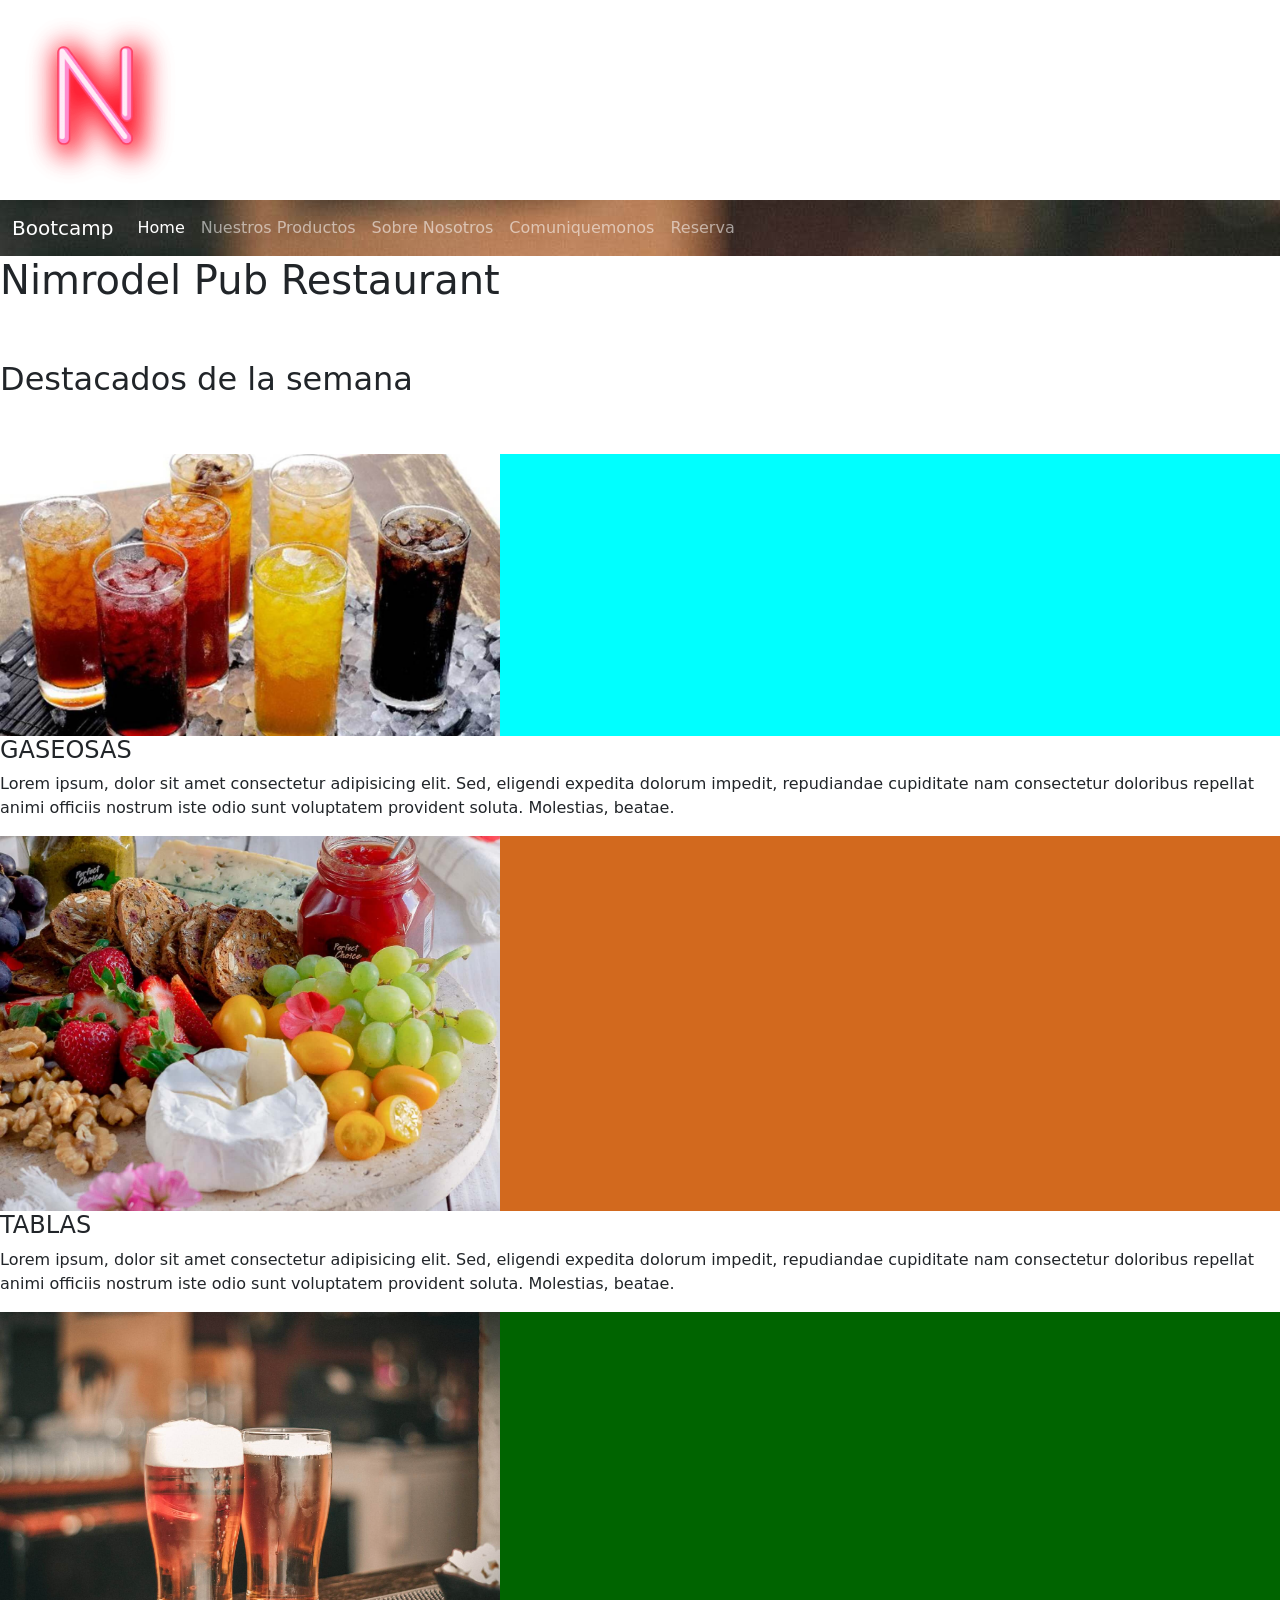
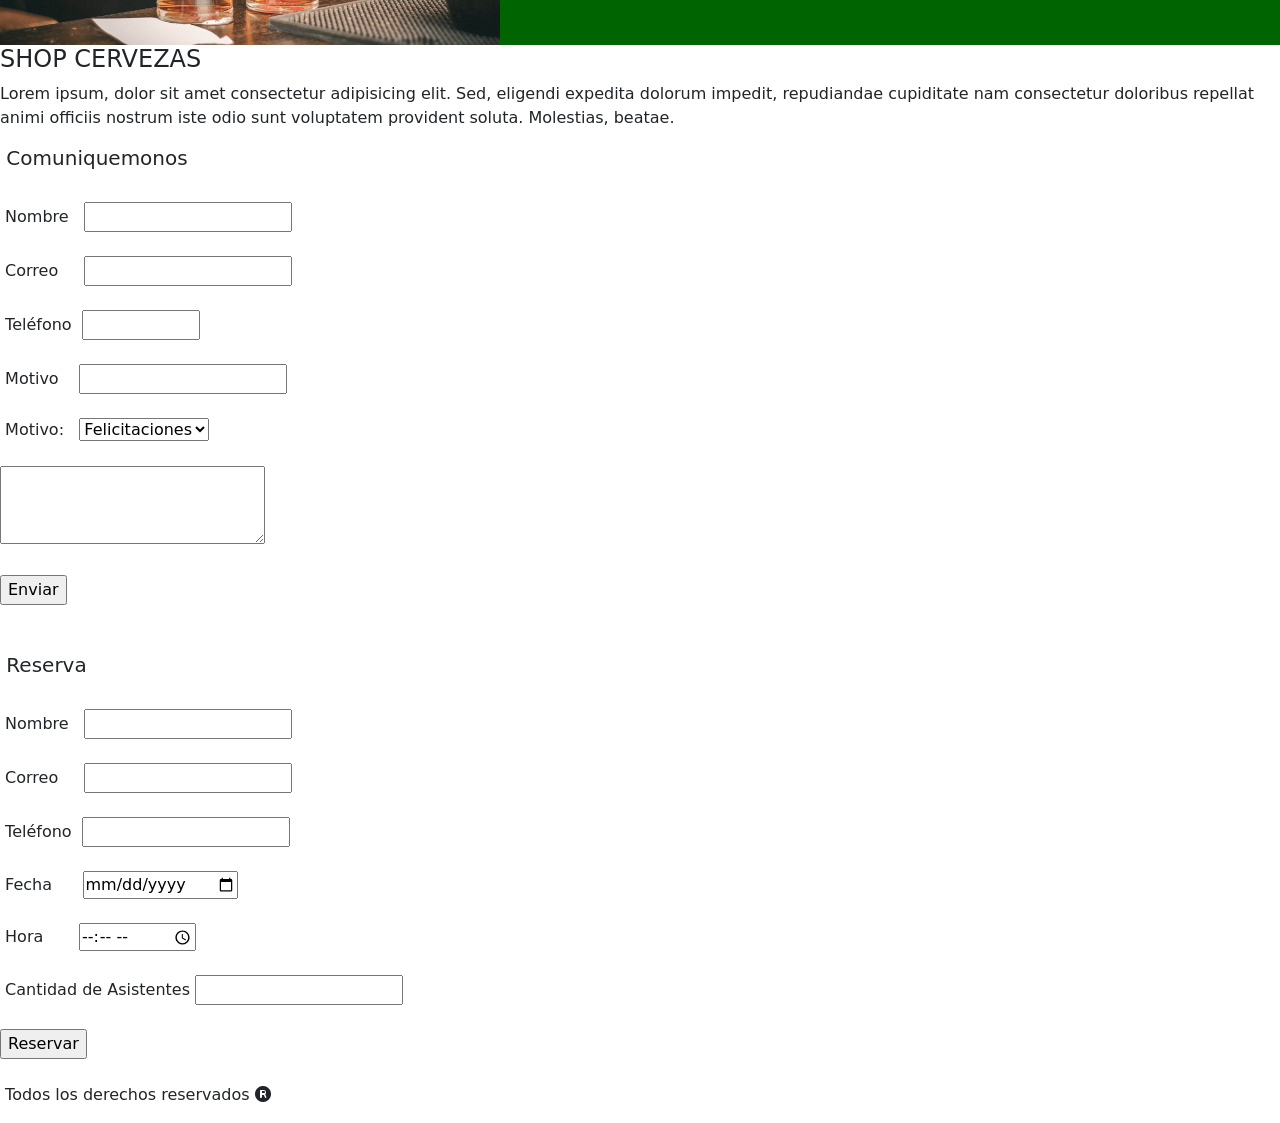
<file: 2.- S2/Evaluacion Final/index.html>
<!-- Creando un comentario en HTML -->
<!-- HTML:5 Genera estructura basica automaticamente-->
<!DOCTYPE html> <!-- Siempre incluye etiqueta DOCTYPE e indica el tipo de archivo-->
<html lang="en">
  <head>
    <meta charset="utf-8">
    <meta name="viewport" content="width=device-width, initial-scale=1">
    <link rel="shortcut icon" href="./img/n.png">
    <div>
        <img src="./img/n.png" alt="Logo" style="width: 200px;">
    </div>
    <title>Nimrodel Pub Restaurant</title>
    <!--fontawesome-->
    <link rel="stylesheet" href="https://cdnjs.cloudflare.com/ajax/libs/font-awesome/6.3.0/css/all.min.css" integrity="sha384- UHRtZLI+pbxtHCWp1t77Bi1L4ZtiqrqD80Kn4Z8NTSRyMA2Fd33n5dQ8lWUE00s/" crossorigin="anonymous">
    <!--Enlace hacia la pagina de estilo de boostrap-->
    <link href="https://cdn.jsdelivr.net/npm/bootstrap@5.3.0-alpha1/dist/css/bootstrap.min.css" rel="stylesheet" integrity="sha384-GLhlTQ8iRABdZLl6O3oVMWSktQOp6b7In1Zl3/Jr59b6EGGoI1aFkw7cmDA6j6gD" crossorigin="anonymous">
  </head>
  <body><!-- etiqueta de apertura del body-->
    <!-- barra de navegacion o navbar-->
    <nav class="navbar navbar-expand-lg navbar-dark bg-dark" style="background-image: url('./img/shop.jpeg')">
        <div class="container-fluid">
            <a class="navbar-brand" href="#">Bootcamp</a>
            <button class="navbar-toggler" type="button" data-bs-toggle="collapse" data-bs-target="#navbarNav"
                aria-controls="navbarNav" aria-expanded="false" aria-label="Toggle navigation">
                <span class="navbar-toggler-icon"></span>
            </button>
            <div class="collapse navbar-collapse" id="navbarNav">
                <ul class="navbar-nav">
                    <li class="nav-item">
                        <a class="nav-link active" aria-current="page" href="#">Home</a>
                    </li>
                    <li class="nav-item">
                        <a class="nav-link" href="#">Nuestros Productos</a>
                    </li>
                    <li class="nav-item">
                        <a class="nav-link" href="#">Sobre Nosotros</a>
                    </li>
                    <li class="nav-item">
                        <a class="nav-link" href="#comuniquemonos">Comuniquemonos</a>
                    </li>
                    <li class="nav-item">
                        <a class="nav-link" href="#reserva">Reserva</a>
                    </li>
                </ul>
            </div>
        </div>
    </nav>

    <!--Seccion Titulo Pagina-->
    <section>
        <h1>Nimrodel Pub Restaurant</h1><br><br>
    </section>

    <!--Contenido-->
    <main>
        <!--Destacados de la semana-->
        <h2>Destacados de la semana</h2><br><br>
        <section>
            <div style="background-color: aqua;">
                <img src="./img/bebidas.jpg" alt="bebidas" style="width: 500px;">
            </div>
            <div>
                <h4>GASEOSAS</h4>
            </div>
            <div>
                <p>Lorem ipsum, dolor sit amet consectetur adipisicing elit. Sed, eligendi expedita dolorum impedit, repudiandae cupiditate nam consectetur doloribus repellat animi officiis nostrum iste odio sunt voluptatem provident soluta. Molestias, beatae.</p>
            </div>
        </section>
        <section>
            <div style="background-color: chocolate">
                <img src="./img/tablas.jpg" alt="bebidas" style="width: 500px;">
            </div>
            <div>
                <h4>TABLAS</h4>
            </div>
            <div>
                <p>Lorem ipsum, dolor sit amet consectetur adipisicing elit. Sed, eligendi expedita dolorum impedit, repudiandae cupiditate nam consectetur doloribus repellat animi officiis nostrum iste odio sunt voluptatem provident soluta. Molestias, beatae.</p>
            </div>
        </section>
        <section>
            <div style="background-color: darkgreen">
                <img src="./img/shop.jpeg" alt="bebidas" style="width: 500px;">
            </div>
            <div>
                <h4>SHOP CERVEZAS</h4>
            </div>
            <div>
                <p>Lorem ipsum, dolor sit amet consectetur adipisicing elit. Sed, eligendi expedita dolorum impedit, repudiandae cupiditate nam consectetur doloribus repellat animi officiis nostrum iste odio sunt voluptatem provident soluta. Molestias, beatae.</p>
            </div>
        </section>
    </main>

    <!--formulario contacto-->
    <section id="comuniquemonos">
        <form action="">
            <h5>&nbsp;Comuniquemonos</h5> <br>
            <label for="nombre">&nbsp;Nombre&nbsp;&nbsp;</label>
            <input type="text" required pattern="^[a-zA-Z\s]+$"><br><br>
            <label for="correo">&nbsp;Correo&nbsp;&nbsp;&nbsp;&nbsp;</label>
            <input type="email" required pattern="[a-z0-9._%+-]+@[a-z0-9.-]+\.[a-z]{2,}$"><br><br>
            <label for="telefono">&nbsp;Teléfono&nbsp;</label>
            <input type="text" required pattern="^[0-9]{9}$" size="9" maxlength="9"><br><br>
            <label for="motivo">&nbsp;Motivo&nbsp;&nbsp;&nbsp;</label>
            <input type="text" list="motivoList"><br><br>
            <!--
            <datalist id="motivoList">
               <option value="Felicitaciones"></option>
               <option value="Reclamos"></option>
               <option value="Consultas"></option>
               <option value="Sugerencias"></option>
            </datalist><br><br>
            -->
            &nbsp;Motivo:&nbsp;&nbsp;
            <Select name="Seleccione Motivo">
                <option value="Felicitaciones">Felicitaciones</option>
                <option value="Reclamos">Reclamos</option>
                <option value="Consultas">Consultas</option>
                <option value="Sugerencias">Sugerencias</option>
            </Select><br><br>
            <textarea name="" id="" cols="30" rows="3"></textarea><br><br>
            <input type="submit" value="Enviar">
        </form>
    </section><br><br>

    <!--formulario reserva-->
    <section id="reserva">
        <form action="">
            <h5>&nbsp;Reserva</h5> <br>
            <label for="nombre">&nbsp;Nombre&nbsp;&nbsp;</label>
            <input type="text" required pattern="^[a-zA-Z\s]+$"><br><br>
            <label for="correo">&nbsp;Correo&nbsp;&nbsp;&nbsp;&nbsp;</label>
            <input type="email" required pattern="[a-z0-9._%+-]+@[a-z0-9.-]+\.[a-z]{2,}$"><br><br>
            <label for="telefono">&nbsp;Teléfono&nbsp;</label>
            <input type="number" required pattern="^[0-9]{9}$" size="9" maxlength="9"><br><br>
            <label for="fecha">&nbsp;Fecha&nbsp;&nbsp;&nbsp;&nbsp;&nbsp;</label>
            <input type="date" required><br><br>
            <label for="tiempo">&nbsp;Hora&nbsp;&nbsp;&nbsp;&nbsp;&nbsp;&nbsp;</label>
            <input type="time" required><br><br>
            <label for="asistentes">&nbsp;Cantidad de Asistentes</label>
            <input type="number" required><br><br>
            <div>
            <input type="submit" value="Reservar"><br><br>
            </div>
        </form>
    </section>

    <!--pie de pagina o footer-->
    <footer>
        <p>&nbsp;Todos los derechos reservados <i class="fa-solid fa-registered"></i></p>
    </footer>

    <!--Javascript o bootstrap bundle, bootstrap popper-->
    <script src="https://cdn.jsdelivr.net/npm/bootstrap@5.3.0-alpha1/dist/js/bootstrap.bundle.min.js" integrity="sha384-w76AqPfDkMBDXo30jS1Sgez6pr3x5MlQ1ZAGC+nuZB+EYdgRZgiwxhTBTkF7CXvN" crossorigin="anonymous"></script>
  </body> <!-- etiqueta de cierre-->
</html>
</file>
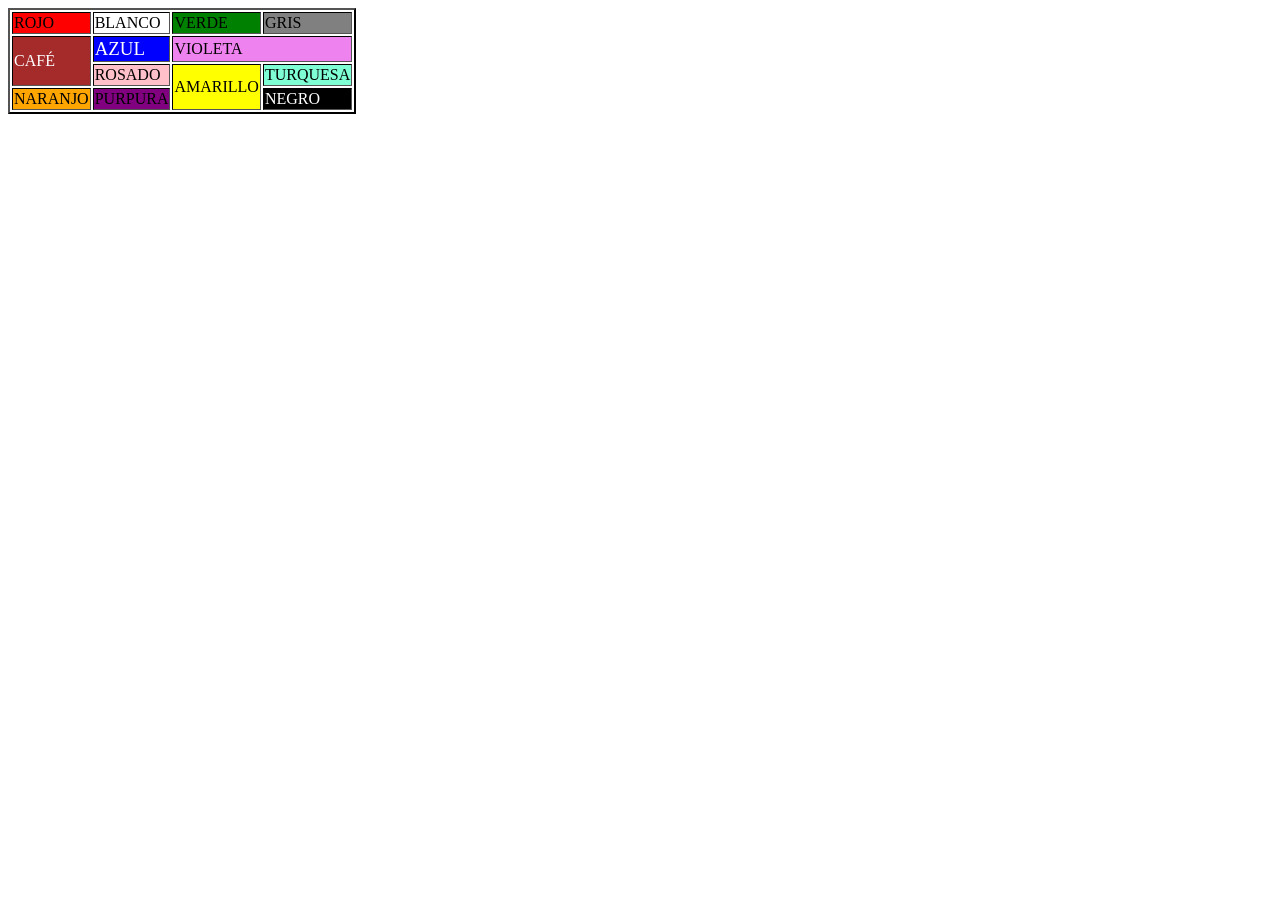
<file: 3.- S3/Comprobacion/index.html>
<!DOCTYPE html> <!--desplegar estructura del html, html:5 o !-->
<html lang="en">
<head>
    <meta charset="UTF-8">
    <meta http-equiv="X-UA-Compatible" content="IE=edge">
    <meta name="viewport" content="width=device-width, initial-scale=1.0">
    <title>Ejercicio Comprobación</title>
    <!--hoja de estilo propia-->
    <link rel="stylesheet" href="./css/style.css"/>
</head>
<body>
    <!--contenido de la página-->
    <table id="tabla" cellspacing="2" border="2">
        <thead><!--cabecera de la tabla-->

        </thead>
        <tr> <!--table row-->
            <td class="rojo">ROJO</td> <!--table data cell-->
            <td class="blanco">BLANCO</td>
            <td class="verde">VERDE</td>
            <td class="gris">GRIS</td>
        </tr>
        <tr><!--table row-->
            <td class="cafe" rowspan="2">CAFÉ</td>
            <td class="azul">AZUL</td>
            <td class="violeta" colspan="2">VIOLETA</td>
        </tr>
        <tr><!--table row-->
            <td class="rosado">ROSADO</td>
            <td class="amarillo" rowspan="2">AMARILLO</td>
            <td class="turquesa">TURQUESA</td>
        </tr>
        <tr>
            <td class="naranjo">NARANJO</td>
            <td class="purpura">PURPURA</td>
            <td class="negro">NEGRO</td>
        </tr>
    </table>
    
</body>
</html>
</file>
<file: 10.- S10/Comprobacion/css/style.css>
/* selectores */
/* selectores de id - #nombreId */
/* selectores de clase - .nombreClase */
/* selectores de etiqueta - div */
/* selector universal - * -asterisco */
#text1 {
    background-color: #8a2be2;
}

#text2{
    background-color: #ff7f50;
    width: 50%;
    display: none;
}
</file>
<file: 10.- S10/Evaluacion Final/css/style.css>
/* etiquetas h1 */
h1 {
    font-size: 2.5rem;
}
/* etiquetas h4 */
h4{
    text-decoration: overline;
}
/* tamaño del logo */
.navbar-brand img{
    width: 10%
}
/* formulario */
.formulario{
    width: 60%;
    border-radius: 2%;
}

p{
    font-size: 1em;
}

#carouselExampleIndicators img{
    width: 100%;
    height: 470px;
    object-fit: cover;
}
</file>
<file: 3.- S3/Comprobacion/css/style.css>
/* SELECTORES id, clase, etiqueta o tag*/
/* selector de id comienza con #*/
#tabla {
  border-collapse: separate;
  border-color: #000000;
}

/* selector de clase . y el nombre de la clase*/
.rojo {
  background-color: #ff0000;
  color: black;
  font-size: 1em;
}

.blanco{
  background-color: #ffffff;
  color: #000000;
  font-size: 16px;
}

.verde{
  background-color: #008000;
  color: #000000;
  font-size: 1rem;
}

.gris{
  background-color: #808080;
  color: #000000;
  font-size: 1em;
}

.cafe{
  background-color: #a52a2a;
  color: white;
  font-size: 1em;
}

.azul{
  background-color: #0000ff;
  color: #ffffff;
  font-size: 0.5cm;
}

.violeta{
  background-color: #ee82ee;
  color: #000000;
}

.rosado{
  background-color: #ffc0c9;
  color: #000000;
}

.amarillo{
  background-color: #ffff00;
  color: #000000;
}

.turquesa{
  background-color: #7fffd4;
  color: #000000;
}

.naranjo{
  background-color: #ffa500;
  color: #000000;
}

.purpura{
  background-color: #800080;
  color: #000000;
}

.negro{
  background-color: #000000;
  color: #ffffff;
}
</file>
